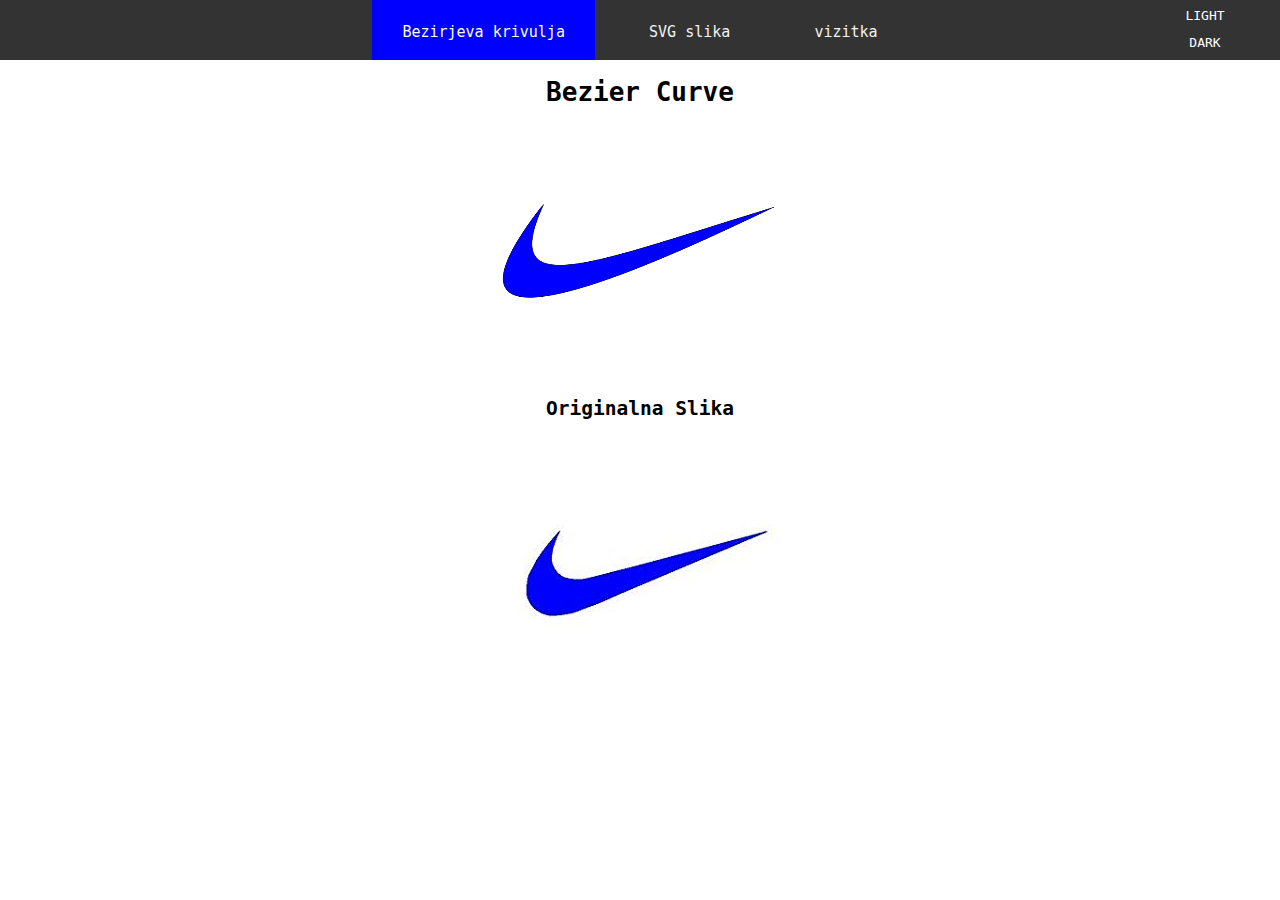
<file: index.html>
<!DOCTYPE html>
<html>
<head>
	<title>Jaka Nike</title>
	<meta name="viewport" content="width=device-width, initial-scale=1.0">
	<meta http-equiv="content-type" content="text/html; charset=UTF-8" />
	<meta name="description" content="" />
	<meta name="keywords" content="" />
	<meta name="copyright" content="" />
	<meta name="author" content="" />
	<meta name="rating" content="general" />
	<meta name="expires" content="Never" />
	<meta name="revisit-after" content="30 Days" />

	<link rel="stylesheet" href="CSS\style.css" type="text/css" />

</head>


<body>
	<section>
	<center>


	<div class="topnav">

	<a class="active" href="index.html">Bezirjeva krivulja</a>

	 <a  href="svg.html">SVG slika</a>

	 <a href="vizitka.html">vizitka</a>

	 	</div>
	</center>



	<div align="center">
	  <h1>Bezier Curve</h1>

	</div>


<div align="center">
	<canvas id="myCanvas" width="655" height="300"></canvas>
	<script>

var c = document.getElementById("myCanvas");
	var ctx = c.getContext("2d");
	ctx.beginPath();
	ctx.moveTo(110, 44);
	ctx.bezierCurveTo(5, 270, 220, 175, 630, 50);
	ctx.bezierCurveTo(450, 135, -216, 462, 104, 50);
	ctx.closePath();
	ctx.fillStyle = "#0000ff";
	ctx.fill();
	ctx.stroke();

</script>
</div>



<script>


function myFunction2() {
		document.getElementById('slikaa').src = 'Slike/nike1.jpg'

		document.body.style.background = "white";
		 document.body.style.color = "black";


}


function myFunction() {
		document.getElementById('slikaa').src = 'Slike/nikeVamos.jpg'

		document.body.style.background = "black";
 		document.body.style.color = "white";



}
</script>


</section>

<ul>
	<li>
		  <span id="light"onclick="myFunction2()">Light</span>
			<span id="dark" onclick="myFunction()">Dark</span>
	</li>
</ul>


	<div id="slika1" align="center">

		<h2>Originalna Slika</h2>

		<img id="slikaa" src="Slike/nike1.jpg">

	</div>








</body>
</html>
</file>
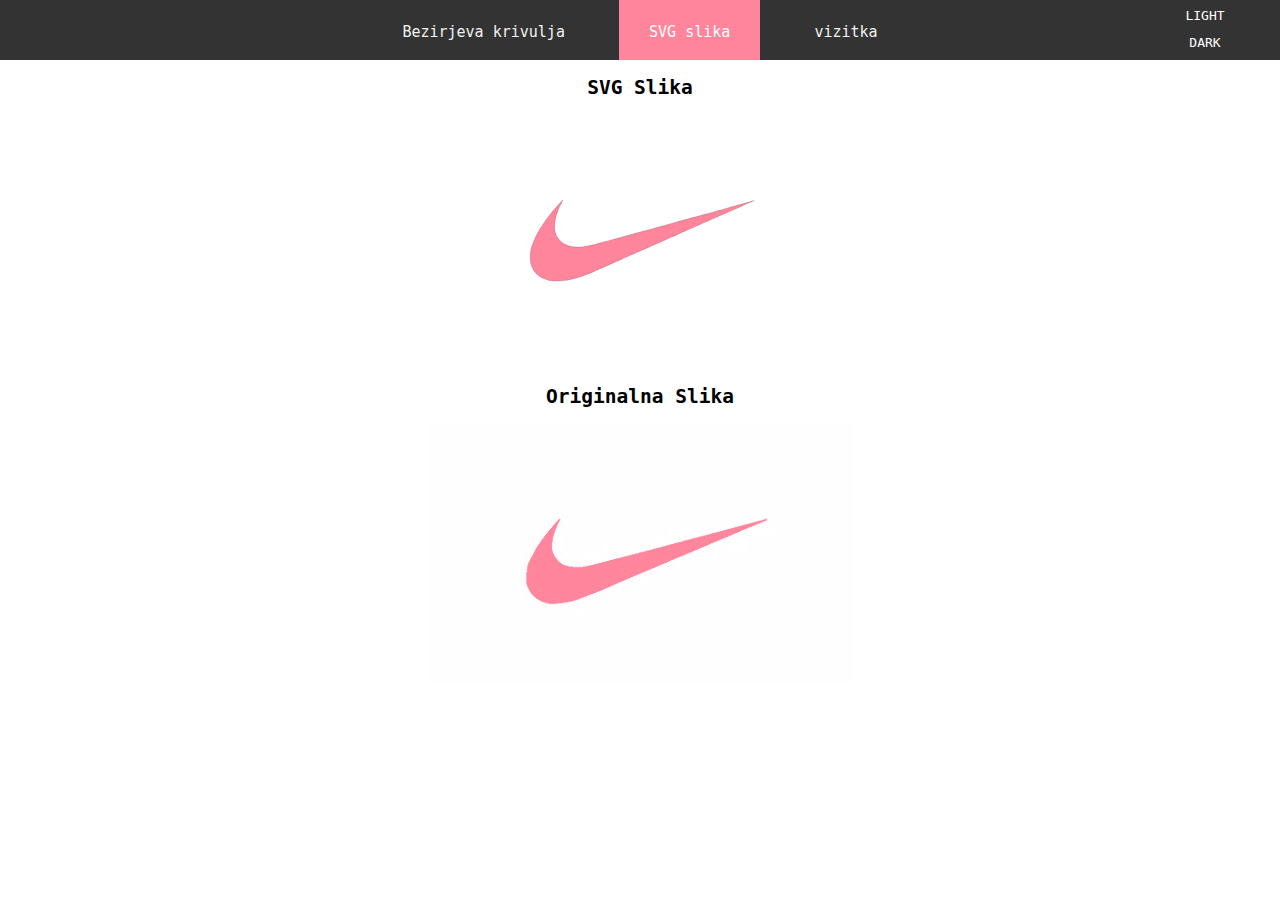
<file: svg.html>
<!DOCTYPE html>
<html>
<head>
	<title>Jaka Nike</title>
	<meta name="viewport" content="width=device-width, initial-scale=1.0">
	<meta http-equiv="content-type" content="text/html; charset=UTF-8" />
	<meta name="description" content="" />
	<meta name="keywords" content="" />
	<meta name="copyright" content="" />
	<meta name="author" content="" />
	<meta name="rating" content="general" />
	<meta name="expires" content="Never" />
	<meta name="revisit-after" content="30 Days" />

	<link rel="stylesheet" href="CSS/style.css" type="text/css" />



</head>
<body>

	<div class="topnav">
	  <a href="index.html">Bezirjeva krivulja</a>
	  <a class="active2"href="svg.html">SVG slika</a>
	  <a href="vizitka.html">vizitka</a>


	</div>

	<div align="center">
		<h2>SVG Slika</h2>

		<?xml version="1.0" encoding="UTF-8" standalone="no"?>
		<!DOCTYPE svg PUBLIC "-//W3C//DTD SVG 20010904//EN">

		<svg xmlns="http://www.w3.org/2000/svg"
		     width="350" height="250"
		     viewBox="0 0 1600 1600">
		  <path id="Unnamed"
		        fill="#FF859C" stroke="black" stroke-width="1"
		        d="M 307.50,544.25
		           C 307.50,544.25 291.75,558.50 291.75,558.50
		             291.75,558.50 283.50,567.75 283.50,567.75
		             283.50,567.75 276.50,575.50 276.50,575.50
		             276.50,575.50 271.25,581.25 271.25,581.25
		             271.25,581.25 265.75,587.50 265.75,587.50
		             265.75,587.50 260.00,593.50 260.00,593.50
		             260.00,593.50 254.25,600.00 254.25,600.00
		             254.25,600.00 249.00,606.25 249.00,606.25
		             249.00,606.25 245.25,610.25 245.25,610.25
		             245.25,610.25 240.50,615.75 240.50,615.75
		             240.50,615.75 237.00,621.00 237.00,621.00
		             237.00,621.00 232.25,626.75 232.25,626.75
		             232.25,626.75 226.75,633.25 226.75,633.25
		             226.75,633.25 222.50,638.25 222.50,638.25
		             222.50,638.25 217.25,646.00 217.00,646.00
		             216.75,646.00 211.25,653.75 211.25,653.75
		             211.25,653.75 204.50,662.25 204.50,662.25
		             204.50,662.25 198.75,670.75 198.75,670.75
		             198.75,670.75 193.50,678.25 193.50,678.25
		             193.50,678.25 188.00,685.75 188.00,685.75
		             188.00,685.75 182.25,694.50 182.25,694.50
		             182.25,694.50 177.75,702.25 177.75,702.25
		             177.75,702.25 172.50,710.50 172.50,710.50
		             172.50,710.50 167.75,717.25 167.75,717.25
		             167.75,717.25 161.50,725.50 161.50,725.50
		             161.50,725.50 158.00,731.50 158.00,731.50
		             158.00,731.50 154.75,737.50 154.75,737.50
		             154.75,737.50 150.25,745.75 150.25,745.75
		             150.25,745.75 145.25,755.50 145.25,755.50
		             145.25,755.50 140.50,763.75 140.50,763.75
		             140.50,763.75 135.25,773.25 135.25,773.25
		             135.25,773.25 131.75,781.00 131.75,781.00
		             131.75,781.00 127.75,790.00 127.75,790.00
		             127.75,790.00 124.50,797.00 124.50,797.00
		             124.50,797.00 120.75,805.75 120.75,805.75
		             120.75,805.75 117.50,813.25 117.50,813.25
		             117.50,813.25 115.00,820.00 115.00,820.00
		             115.00,820.00 112.00,829.50 112.00,829.50
		             112.00,829.50 107.50,841.75 107.50,841.75
		             107.50,841.75 105.50,848.75 105.50,848.75
		             105.50,848.75 103.25,855.75 103.25,855.75
		             103.25,855.75 102.00,861.75 102.00,861.75
		             102.00,861.75 100.25,869.75 100.25,869.75
		             100.25,869.75 99.00,876.75 99.00,876.75
		             99.00,876.75 98.25,883.00 98.25,883.25
		             98.25,883.50 98.50,889.00 98.50,889.00
		             98.50,889.00 97.50,894.50 97.50,894.50
		             97.50,894.50 97.50,899.75 97.50,899.75
		             97.50,899.75 97.25,908.75 97.25,908.75
		             97.25,908.75 98.00,915.50 98.00,915.50
		             98.00,915.50 98.00,921.50 97.75,921.75
		             97.50,922.00 98.25,930.00 98.25,930.00
		             98.25,930.00 99.00,935.25 99.00,935.25
		             99.00,935.25 99.75,943.50 99.75,943.50
		             99.75,943.50 100.75,949.75 100.75,949.75
		             100.75,949.75 103.25,955.25 103.25,955.50
		             103.25,955.75 104.50,961.75 104.50,961.75
		             104.50,961.75 106.50,967.75 106.50,967.50
		             106.50,967.25 109.75,973.25 109.75,973.25
		             109.75,973.25 111.50,979.75 111.75,979.75
		             112.00,979.75 114.50,984.00 114.50,984.00
		             114.50,984.00 117.50,991.75 117.50,991.75
		             117.50,991.75 121.25,998.00 121.25,998.00
		             121.25,998.00 127.25,1003.75 127.25,1003.75
		             127.25,1003.75 131.00,1009.75 131.00,1009.75
		             131.00,1009.75 136.00,1015.25 136.00,1015.25
		             136.00,1015.25 140.50,1019.50 140.50,1019.50
		             140.50,1019.50 145.75,1023.50 145.75,1023.50
		             145.75,1023.50 151.25,1028.25 151.25,1028.25
		             151.25,1028.25 156.75,1032.00 156.75,1032.00
		             156.75,1032.00 164.75,1037.50 164.75,1037.50
		             164.75,1037.50 170.00,1041.25 170.00,1041.25
		             170.00,1041.25 176.75,1044.00 176.75,1044.00
		             176.75,1044.00 185.75,1047.00 185.75,1047.00
		             185.75,1047.00 190.00,1048.75 190.00,1048.75
		             190.00,1048.75 197.00,1051.75 197.00,1051.75
		             197.00,1051.75 203.00,1053.75 203.00,1053.75
		             203.00,1053.75 208.50,1055.25 208.50,1055.25
		             208.50,1055.25 215.00,1058.00 215.00,1058.00
		             215.00,1058.00 218.50,1058.50 218.50,1058.50
		             218.50,1058.50 225.50,1060.25 225.75,1060.25
		             226.00,1060.25 231.00,1061.00 231.25,1061.00
		             231.50,1061.00 240.75,1062.00 240.75,1062.00
		             240.75,1062.00 248.25,1062.00 248.25,1062.00
		             248.25,1062.00 257.75,1062.75 257.75,1062.75
		             257.75,1062.75 267.00,1062.50 267.00,1062.50
		             267.00,1062.50 274.75,1062.50 274.75,1062.50
		             274.75,1062.50 285.00,1062.25 285.00,1062.25
		             285.00,1062.25 296.00,1061.50 296.00,1061.50
		             296.00,1061.50 304.33,1060.33 304.33,1060.33
		             304.33,1060.33 314.00,1059.67 314.00,1059.67
		             314.00,1059.67 324.00,1058.67 324.00,1058.33
		             324.00,1058.00 334.67,1057.00 334.67,1057.00
		             334.67,1057.00 347.33,1054.00 347.33,1054.00
		             347.33,1054.00 356.33,1053.00 356.33,1053.00
		             356.33,1053.00 368.67,1050.00 368.67,1050.00
		             368.67,1050.00 376.67,1047.67 376.67,1047.67
		             376.67,1047.67 387.33,1045.33 387.33,1045.33
		             387.33,1045.33 396.00,1042.67 396.00,1042.67
		             396.00,1042.67 408.00,1039.00 408.00,1039.00
		             408.00,1039.00 421.67,1035.00 421.67,1035.00
		             421.67,1035.00 432.00,1031.33 432.00,1031.33
		             432.00,1031.33 449.67,1024.00 449.67,1024.00
		             449.67,1024.00 459.33,1021.00 459.33,1021.00
		             459.33,1021.00 477.67,1013.67 477.67,1013.67
		             477.67,1013.67 491.67,1007.67 491.67,1007.67
		             491.67,1007.67 503.67,1003.00 504.00,1002.67
		             504.33,1002.33 515.33,997.33 515.33,997.33
		             515.33,997.33 526.33,992.33 526.33,992.33
		             526.33,992.33 538.00,987.33 538.00,987.33
		             538.00,987.33 547.67,982.67 547.67,982.67
		             547.67,982.67 557.00,978.50 557.00,978.50
		             557.00,978.50 570.25,972.50 570.25,972.50
		             570.25,972.50 579.00,969.25 579.00,969.25
		             579.00,969.25 588.50,964.75 588.50,964.75
		             588.50,964.75 601.50,959.25 601.50,959.25
		             601.50,959.25 657.50,934.25 657.50,934.25
		             657.50,934.25 690.75,919.50 690.75,919.50
		             690.75,919.50 713.75,909.50 713.75,909.50
		             713.75,909.50 734.25,899.25 734.25,899.25
		             734.25,899.25 754.00,891.25 754.00,891.25
		             754.00,891.25 772.00,883.00 772.00,883.00
		             772.00,883.00 786.25,876.50 786.25,876.50
		             786.25,876.50 806.00,868.25 806.00,868.25
		             806.00,868.25 822.00,861.00 822.00,861.00
		             822.00,861.00 838.25,854.00 838.25,854.00
		             838.25,854.00 853.50,847.25 853.50,847.25
		             853.50,847.25 870.00,840.25 870.00,840.25
		             870.00,840.25 883.50,833.75 883.50,833.75
		             883.50,833.75 902.00,825.50 902.00,825.50
		             902.00,825.50 921.25,817.50 921.50,817.50
		             921.75,817.50 933.50,812.00 933.50,812.00
		             933.50,812.00 946.75,806.25 946.75,806.25
		             946.75,806.25 964.00,798.25 964.00,798.25
		             964.00,798.25 975.50,793.25 975.50,793.25
		             975.50,793.25 992.25,785.75 992.25,785.75
		             992.25,785.75 1007.50,779.50 1007.50,779.50
		             1007.50,779.50 1024.75,772.25 1024.75,772.25
		             1024.75,772.25 1039.75,765.50 1039.75,765.50
		             1039.75,765.50 1054.50,758.00 1054.50,758.00
		             1054.50,758.00 1074.25,749.00 1074.25,749.00
		             1074.25,749.00 1088.00,743.75 1088.00,743.75
		             1088.00,743.75 1107.00,735.00 1107.00,735.00
		             1107.00,735.00 1129.00,725.00 1129.00,725.00
		             1129.00,725.00 1148.00,717.00 1148.00,717.00
		             1148.00,717.00 1167.75,707.50 1167.75,707.50
		             1167.75,707.50 1188.50,698.50 1188.50,698.50
		             1188.50,698.50 1207.00,690.25 1207.00,690.25
		             1207.00,690.25 1222.25,683.00 1222.25,683.00
		             1222.25,683.00 1236.00,677.75 1236.00,677.75
		             1236.00,677.75 1252.50,670.75 1252.50,670.50
		             1252.50,670.25 1270.00,663.00 1270.00,663.00
		             1270.00,663.00 1279.75,658.75 1279.75,658.75
		             1279.75,658.75 1288.75,654.25 1288.75,654.25
		             1288.75,654.25 1304.25,647.75 1304.25,647.75
		             1304.25,647.75 1316.75,642.00 1316.75,642.00
		             1316.75,642.00 1327.00,637.75 1327.00,637.75
		             1327.00,637.75 1346.50,628.75 1346.50,628.75
		             1346.50,628.75 1363.25,621.75 1363.25,621.75
		             1363.25,621.75 1380.25,614.25 1380.25,614.25
		             1380.25,614.25 1395.00,608.25 1395.00,608.25
		             1395.00,608.25 1412.75,600.25 1412.75,600.25
		             1412.75,600.25 1425.75,595.50 1425.75,595.50
		             1425.75,595.50 1441.50,587.25 1441.50,587.25
		             1441.50,587.25 1456.50,580.50 1456.50,580.50
		             1456.50,580.50 1469.00,574.75 1469.00,574.75
		             1469.00,574.75 1485.75,567.00 1485.75,567.00
		             1485.75,567.00 1496.25,562.75 1496.25,562.75
		             1496.25,562.75 1507.25,558.50 1507.25,558.50
		             1507.25,558.50 1516.25,554.75 1516.25,554.75
		             1516.25,554.75 1524.75,551.00 1524.75,551.00
		             1524.75,551.00 1532.00,547.25 1532.00,547.25
		             1532.00,547.25 1517.50,551.50 1517.50,551.50
		             1517.50,551.50 1502.00,556.00 1502.00,556.00
		             1502.00,556.00 1485.00,560.50 1485.00,560.50
		             1485.00,560.50 1469.25,565.50 1469.25,565.50
		             1469.25,565.50 1452.75,570.25 1452.75,570.25
		             1452.75,570.25 1435.00,575.00 1435.00,575.00
		             1435.00,575.00 1413.25,580.50 1413.25,580.50
		             1413.25,580.50 1399.00,584.50 1399.00,584.50
		             1399.00,584.50 1378.00,590.00 1378.00,590.00
		             1378.00,590.00 1357.25,596.00 1357.25,596.00
		             1357.25,596.00 1334.75,602.50 1334.75,602.50
		             1334.75,602.50 1315.25,608.50 1315.25,608.50
		             1315.25,608.50 1289.25,615.25 1289.25,615.25
		             1289.25,615.25 1260.00,623.50 1260.00,623.50
		             1260.00,623.50 1228.25,632.25 1228.25,632.25
		             1228.25,632.25 1203.00,638.75 1203.00,638.75
		             1203.00,638.75 1180.50,645.50 1180.50,645.50
		             1180.50,645.50 1041.00,682.50 1041.00,682.50
		             1041.00,682.50 966.25,703.50 966.25,703.50
		             966.25,703.50 867.25,731.25 867.25,731.25
		             867.25,731.25 760.75,760.25 760.75,760.25
		             760.75,760.25 634.25,795.00 634.25,795.00
		             634.25,795.00 566.00,812.75 566.00,812.75
		             566.00,812.75 506.75,829.50 506.75,829.50
		             506.75,829.50 468.00,838.25 468.00,838.25
		             468.00,838.25 457.00,840.25 456.75,840.25
		             456.50,840.25 440.00,843.00 440.00,843.00
		             440.00,843.00 422.50,844.00 422.50,844.00
		             422.50,844.00 407.75,844.75 407.75,844.75
		             407.75,844.75 398.00,844.50 398.00,844.50
		             398.00,844.50 387.50,844.75 387.50,844.75
		             387.50,844.75 378.50,843.75 378.25,843.50
		             378.00,843.25 367.75,842.50 367.75,842.50
		             367.75,842.50 356.00,840.25 356.00,840.25
		             356.00,840.25 341.75,836.75 342.00,836.75
		             342.25,836.75 334.25,833.25 334.25,833.25
		             334.25,833.25 328.75,831.00 328.75,831.00
		             328.75,831.00 322.00,828.25 322.00,828.25
		             322.00,828.25 312.50,823.00 312.50,823.00
		             312.50,823.00 299.75,814.75 299.75,814.75
		             299.75,814.75 292.75,808.00 292.75,808.00
		             292.75,808.00 283.75,799.00 283.75,799.00
		             283.75,799.00 272.25,784.50 272.25,784.50
		             272.25,784.50 264.75,771.00 264.75,771.00
		             264.75,771.00 260.25,758.50 260.25,758.25
		             260.25,758.00 255.50,740.50 255.50,740.50
		             255.50,740.50 254.25,726.25 254.25,726.25
		             254.25,726.25 254.50,715.25 254.50,715.25
		             254.50,715.25 254.50,703.00 254.50,703.00
		             254.50,703.00 254.75,693.00 254.75,693.00
		             254.75,693.00 256.25,684.25 256.25,684.25
		             256.25,684.25 258.00,672.25 258.00,672.25
		             258.00,672.25 260.00,660.25 260.00,660.25
		             260.00,660.25 263.00,648.25 263.00,648.25
		             263.00,648.25 266.75,635.50 266.75,635.50
		             266.75,635.50 272.50,620.50 272.50,620.50
		             272.50,620.50 277.75,604.25 277.75,604.25
		             277.75,604.25 283.25,590.50 283.25,590.50
		             283.25,590.50 289.00,579.00 289.00,579.00
		             289.00,579.00 295.50,569.25 295.50,569.25
		             295.50,569.25 299.75,558.75 299.75,558.75
		             299.75,558.75 307.50,544.25 307.50,544.25 Z" />
		</svg>


	</div>



	<script>
	function myFunction3() {
			document.getElementById('slikaaa').src = 'Slike/nikePink.png'
	    document.body.style.background = "white";
			 document.body.style.color = "black";
	}
	</script>

	<script>
	function myFunction4() {
			document.getElementById('slikaaa').src = 'Slike/nikePink2.png'
	    document.body.style.background = "black";
			document.body.style.color = "white";
	}
	</script>

	<ul>
		<li>
			  <span id="light"onclick="myFunction3()">Light</span>
				<span id="dark" onclick="myFunction4()">Dark</span>
		</li>
	</ul>



	<div id="slika2" align="center">

		<h2>Originalna Slika</h2>

		<img id="slikaaa" src="Slike/nikePink.png">
	</div>

</body>
</html>
</file>
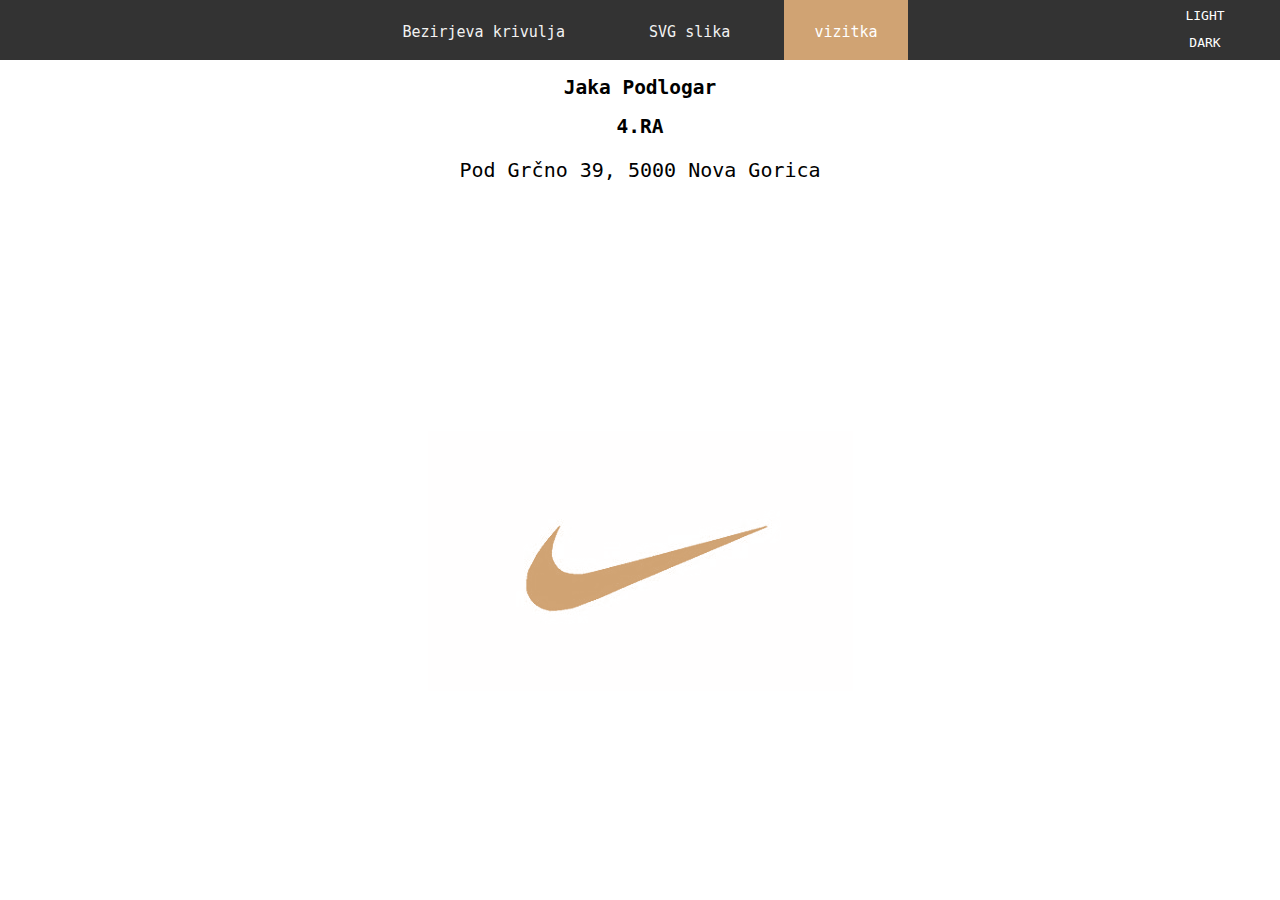
<file: vizitka.html>
<!DOCTYPE html>
<html>
<head>
	<title>Jaka Nike</title>
	<meta name="viewport" content="width=device-width, initial-scale=1.0">
	<meta http-equiv="content-type" content="text/html; charset=UTF-8" />
	<meta name="description" content="" />
	<meta name="keywords" content="" />
	<meta name="copyright" content="" />
	<meta name="author" content="" />
	<meta name="rating" content="general" />
	<meta name="expires" content="Never" />
	<meta name="revisit-after" content="30 Days" />

	<link rel="stylesheet"  href="CSS/style.css" type="text/css" />



</head>
<body>

	<div class="topnav">
		<a  href="index.html">Bezirjeva krivulja</a>
	 	<a href="svg.html">SVG slika</a>
	  <a class="active3" href="vizitka.html">vizitka</a>



	</div>

	<div align="center">
	  <h2>Jaka Podlogar</h2>
		<h2>4.RA</h2>
		<p style="font-size:20px;">Pod Grčno 39, 5000 Nova Gorica</p>
	</div>



	<script>
	function myFunction6() {
			document.getElementById('slika1').src = 'Slike/nike3.png'
	    document.body.style.background = "white";
			 document.body.style.color = "black";
	}
	</script>

	<script>
	function myFunction5() {
			document.getElementById('slika1').src = 'Slike/nike33.png'
	    document.body.style.background = "black";
			document.body.style.color = "white";
	}
	</script>

	<ul>
		<li>
			  <span id="light"onclick="myFunction6()">Light</span>
				<span id="dark" onclick="myFunction5()">Dark</span>
		</li>
	</ul>



<div id="slika3" align="center">


	<img id="slika1" src="Slike/nike3.png">
</div>




</body>
</html>
</file>
<file: CSS/style.css>
body {
  margin:0;
  padding:0;
  font-family: monospace;
  background-color: white;

}

.topnav {
  font-family: monospace;
  overflow: hidden;
  background-color: #333;
  text-align: center;
  height: 60px;
  font-size: 40px;
}

.topnav a {

  color: #f2f2f2;
  padding: 33px 30px;
  text-decoration: none;
  font-size: 15px;
  line-height: 60px;
  text-align: center;
  width: 150px;
  height: 20px;

}

.topnav a:hover {
  background-color: #ddd;
  color: white;
}

.topnav a.active {
  background-color: #0000ff ;
  color: white;

}

.topnav a.active2 {
  background-color: #FF859C ;
  color: white;
}

.topnav a.active3 {
  background-color: #D0A373 ;
  color: white;
}
#myCanvas{

	width:290px;
  margin-top: 60px;
}

ul{

    position:absolute;
    top:1px;
    right:25px;
    margin:0;
    padding:0;
    width:100px;
    height:20px;
    z-index:1;
    cursor: pointer;
}

ul li{

  list-style:none;
  width:100%;
  height:60px;
  text-align:center;
  text-transform:uppercase;
  transition:0.5s;
}

ul li span{
  display: block;
  width:100%;
  height:27px;
  line-height:30px;
  color:white;

}

#slika1{
  margin-top: 76px;
}

#slika3{
  margin-top: 173px;
}
</file>
